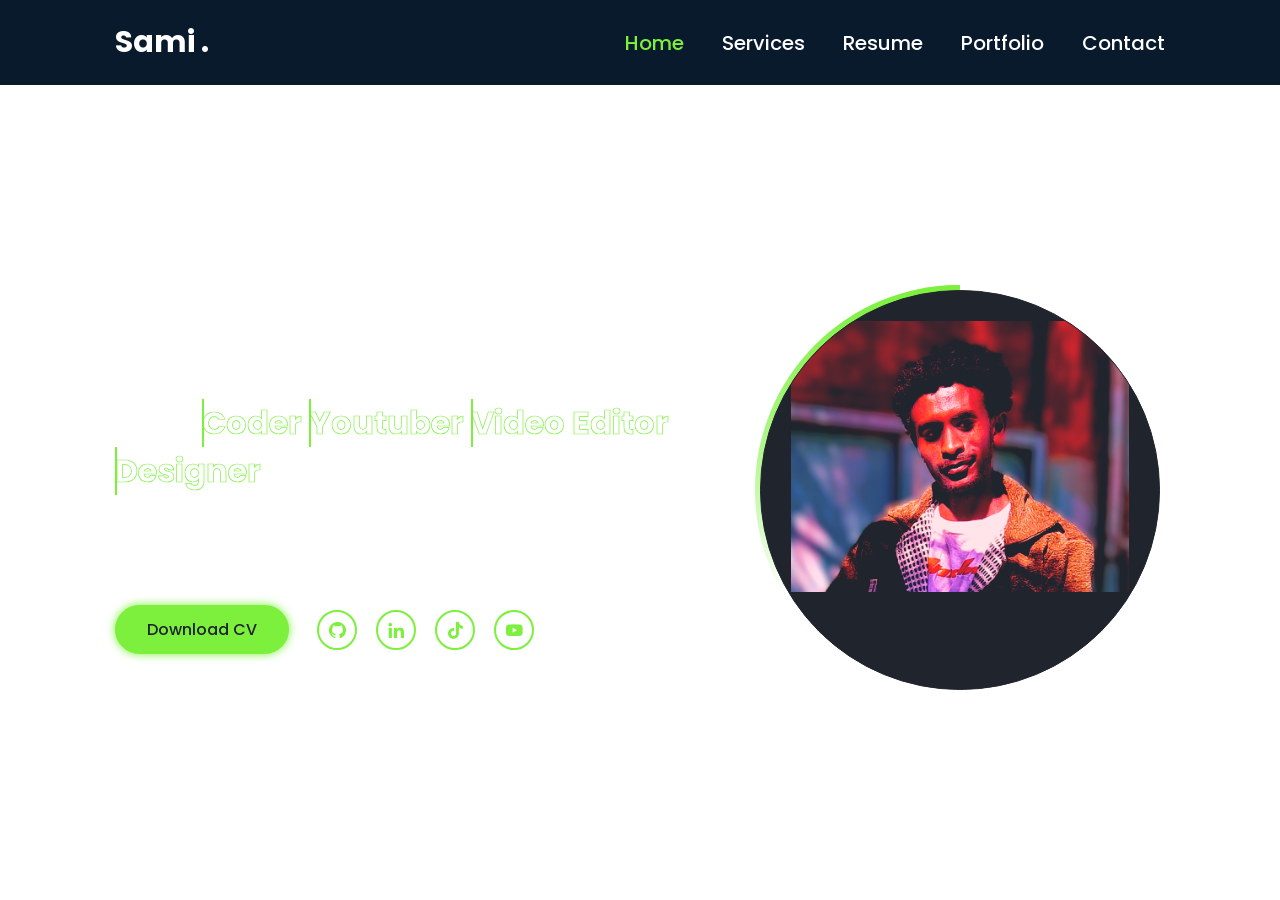
<file: index.html>
<!DOCTYPE html>
<html lang="en">
    <head>
        <meta charset="utf-8">
        <meta http-equiv="X-UA-Compatabile" content="IE=edge">
        <meta name="viewport" content="width=device-width, initial-scale=1.0"> 
        <title>complete portfolio</title>
        <link href='https://unpkg.com/boxicons@2.1.4/css/boxicons.min.css' rel='stylesheet'>
        <link rel="stylesheet" href="final.css">

         <link
      rel="stylesheet"
      href="https://unpkg.com/boxicons@2.1.4/css/boxicons.min.css"
      />
    </head>
     <body>
      
        <header class="active">
            <a href="#" class="logo">Sami .</a>
            <i class='bx bx-menu' id="menu-icon"></i>
            <nav>
                <a href="#" class="active">Home</a>
                 <a href="#">Services</a>
                 <a href="#">Resume</a>
                 <a href="#">Portfolio</a>
                   <a href="#">Contact</a> 
            </nav>
        </header>
        <!--bars background -->
        <div class="bars-box">
          <div class="bar" style="--i:6;"></div>
          <div class="bar" style="--i:5;"></div> 
          <div class="bar" style="--i:4;"></div> 
          <div class="bar" style="--i:3;"></div> 
          <div class="bar" style="--i:2;"></div>
          <div class="bar" style="--i:1;"></div>    
        </div>

        <!-- home section --->

         <section class="home active">
           <div class="home-detail">
            <h1>SAMUEL SOLOMON</h1>
            <h2>I'm a 
                 <span style="--i:4;" data-text="Coder">Coder</span>
                 <span style="--i:3;" data-text="Youtuber">Youtuber</span>
                 <span style="--i:2;" data-text="Video Editor">Video Editor</span>
                 <span style="--i:1;" data-text="Designer">Designer</span>
            </h2>
            <p> I Design and Build simple, clear, and user friendly
                 websites using modern web technologies. 
               I am passionate about learning web Development and improving
                 my Skill by creating real projects.
            </p> 

            <!--botton section-->

            <div class="btn-form">
                <a href="#" class="btn">Download CV</a>
             <div class="form">
                <a href="https://github.com/Sami-OG"><i class='bx bxl-github'></i></a>
                <a href="https://www.linkedin.com/in/samuel-solomon-95729233b" target="_blank"><i class="bx bxl-linkedin"></i></a>
                <a href="https://www.tiktok.com/@samitech37"><i class='bx bxl-tiktok'></i></a>
                <a href="#"><i class='bx bxl-youtube'></i></a>
            </div>
           </div> 
           </div>

           <div class="home-img">
            <div class="img-box">
                <div class="img-item">
                    <img src="my profile photo.png" alt="">
                        
                </div>
            </div>
           </div>
         </section>

         <!--services section-->
         <section class="Services">
         <h2 class="heading"> My <span>Services</span></h2>
         <div class="services-container">
            <div class="services-box">
                <div class="icon">
                    <i class='bx bx-code-alt'></i>
                <a href="#"><i class="bx bx-arrow-back"></i></a>
                </div>
                <h3>Web Development</h3>
                <p> I create responsive and modern websites using HTML,
                    CSS, JavaScript and modern web technologies.
                </p>
            </div>

            <div class="services-box">
                <div class="icon">
                    <i class="bx bxs-paint"></i>
                    <a href="#"><i class="bx bx-arrow-back"></i></a>
                </div>
                <h3>UI/UX Design</h3>
                <p> I design clean and user-friendly interfaces
                    focused on good user experience.
                </p>
            </div>

              <div class="services-box">
                <div class="icon">
                    <i class="bx bx-palette"></i>
                    <a href="#"><i class="bx bx-arrow-back"></i></a>
                </div>
                <h3>Graphic Design</h3>
                <p> I am a passionate Graphic Design focused on
          building clean and user friendly websites. <br> I enjoy learning new
          technologies every day and i improve my coding Skill day to day
                </p>
            </div>
              <div class="services-box">
                <div class="icon">
                    <i class="bx bx-trending-up"></i>
                    <a href="#"><i class="bx bx-arrow-back"></i></a>
                </div>
                <h3>SEO</h3>
                <p> I am a passionate On new focused on
          building clean and user friendly websites. <br> I enjoy learning new
          technologies every day and i improve my coding Skill day to day
                </p>
            </div>
              <div class="services-box">
                <div class="icon">
                    <i class="bx bxs-slideshow"></i>
                    <a href="#"><i class="bx bx-arrow-back"></i></a>
                </div>
                <h3>Video Editing</h3>
                <p> I am a passionate with in best video editor focused on
          building clean and user friendly websites. <br> I enjoy learning new
          technologies every day and i improve my coding Skill day to day
                </p>
            </div>
              <div class="services-box">
                <div class="icon">
                    <i class="bx bx-camera"></i>
                    <a href="#"><i class="bx bx-arrow-back"></i></a>
                </div>
                <h3>Photography</h3>
                <p> I am a passionate by photo grapher focused on
          building clean and user friendly websites. <br> I enjoy learning new
          technologies every day and i improve my coding Skill day to day
                </p>
            </div>

         </div>
         </section>
         <!--resume section-->
         <section class="Resume">
            <div class="resume-container">
                <div class="resume-box">
                    <h2>Wy Hire Me</h2>
                    <p>I am a dedicated developer who learns continuously
                        and builds projects to improve my programming skills.
                    </p>
                    <button class="resume-btn active">Experience</button>
                     <button class="resume-btn">Education</button>
                      <button class="resume-btn">Skills</button>
                       <button class="resume-btn">About Me</button>
                </div>

                <div class="resume-box">
                    <div class="resume-detail Experience active">
                        <h2 class="heading">My <span>Experience</span></h2>
                        <div class="resume-list">
                            <div class="resume-item">
                                <p class="year">2016-present</p>
                                <h3>Frontend Developer</h3>
                                <p> I am a passionate web Developer and Frontend Developer focused on
                                       building clean and user friendly websites. 
                                    I enjoy learning new technologies every day and i improve my coding Skill day to day</p>
                            </div>

                             <div class="resume-item">
                                <p class="year">2017-2018</p>
                                <h3>Full Stack Developer</h3>
                            </div>

                             <div class="resume-item">
                                <p class="year">2018-present</p>
                                <h3>Backend Developer</h3>
                            </div>

                             <div class="resume-item">
                                <p class="year">2017-2018</p>
                                <h3>UI/UX Designer</h3>
                            </div>

                             <div class="resume-item">
                                <p class="year">2017-present</p>
                                <h3>Video Editor</h3>
                            </div>
                        </div>
                    </div>

                     <div class="resume-detail Education">
                        <h2 class="heading">My <span>Education</span></h2>
                        <div class="resume-list">
                            <div class="resume-item">
                                <p class="year">2017</p>
                                <h3>Programming Course</h3>
                                <p class="company">Dire dawa University</p>
                            </div>
                             <div class="resume-item">
                                <p class="year">2017</p>
                                <h3>Web Development bootcamp</h3>
                                <p class="company">Online Course</p>
                            </div>
                             <div class="resume-item">
                                <p class="year">2018</p>
                                <h3>Certified Programming</h3>
                                <p class="company">Online Course</p>
                            </div>
                             <div class="resume-item">
                                <p class="year">2015-present</p>
                                <h3>Bachelor of Softwere Enginering</h3>
                                <p class="company">Dire dawa University</p>
                            </div>
                        </div>
                    </div>
                     <div class="resume-detail Skills">
                        <h2 class="heading">My <span>Skills</span></h2>
                        <div class="resume-list">
                            <div class="resume-item">
                                  <i class="bx bxl-html5"></i>
                                <span>HTML</span>
                            </div>
                            <div class="resume-item">
                                <i class='bx bxl-css3'></i>
                                <span>CSS</span>
                            </div>
                            <div class="resume-item">
                                 <i class="bx bxl-javascript"></i>
                                <span>JavaScript</span>
                            </div>
                            <div class="resume-item">
                                 <i class='bx bxl-react'></i>
                                <span>React.js</span>
                            </div>
                            <div class="resume-item">
                                 <i class='bx bxl-tailwind-css'></i>
                                <span>Tailwind CSS</span>
                            </div>
                            <div class="resume-item">
                                 <i class='bx bxl-mongodb'></i>
                                <span>mongoDB</span>
                            </div>
                            <div class="resume-item">
                                 <i class='bx bxl-nodejs'></i>
                                <span>Node.js</span>
                            </div>
                            <div class="resume-item">
                                 <i class="bx bxl-vuejs"></i>
                                <span>Vue.js</span>
                            </div>
                        </div>
                    </div>
                     <div class="resume-detail about">
                        <h2 class="heading">About <span>Me</span></h2>
                        <div class="resume-list">
                             <div class="resume-item">
                                <p>Name <span>Samuel Solomon</span></p>
                            </div>
                             <div class="resume-item">
                                <p>Gender <span>Male</span></p>
                            </div>
                             <div class="resume-item">
                                <p>Age <span>22 year</span></p>
                            </div>
                             <div class="resume-item">
                                <p>Status <span>Single(not married)</span></p>
                            </div>
                             <div class="resume-item">
                                <p>City <span>Addis Ababa</span></p>
                            </div>
                             <div class="resume-item">
                                <p>Nationality <span>Ethiopian </span></p>
                            </div>
                             <div class="resume-item">
                                <p>Experience <span>2+ year</span></p>
                            </div>
                             <div class="resume-item">
                                <p>Full time <span>Available</span></p>
                            </div>
                             <div class="resume-item">
                                <p>Freelance <span>Available</span></p>
                            </div>
                             <div class="resume-item">
                                <p>Phone <span>+251937868247</span></p>
                            </div>
                             <div class="resume-item">
                                <p>Email <span>Samuelsolomon1773@gmail.com</span></p>
                            </div>
                             <div class="resume-item">
                                <p>Languages <span>English, Amharic, Oromic etc</span></p>
                            </div>
                        </div>
                    </div>

                </div>
            </div>

         </section>

         <!--portifolio section-->
         <section class="portfolio ">
            <h2 class="heading">Latest <span>Project</span></h2>
            <div class="portfolio-container">
                <div class="portfolio-box">
                    <div class="portfolio-detail active">
                        <p class="numb">01</p>
                        <h3>Frontend Project</h3>
                        <p>I am a dedicated developer who learns continuously
                           and builds projects to improve my programming skills.</p>
                        <div class="tech">
                            <p>HTML, CSS, JavaScript</p>
                        </div>
                        <div class="live-github">
                            <a href="#"><i class='bx bx-arrow-back'></i><span>Live Project</span></a>
                            <a href="#"><i class='bx bxl-github'></i><span>Github Repository</span></a>
                        </div>
                        </div>

                     <div class="portfolio-detail">
                        <p class="numb">02</p>
                         <h3>full Stack</h3>
                        <p>I am a dedicated developer who learns continuously
                           and builds projects to improve my programming skills.</p>
                        <div class="tech">
                            <p>mongoDB, Express.js, React.js, Node.js</p>
                        </div>
                        <div class="live-github">
                            <a href="#"><i class='bx bx-arrow-back'></i><span>Live Project</span></a>
                            <a href="#"><i class='bx bxl-github'></i><span>Github Repository</span></a>
                        </div>
                    </div>

                     <div class="portfolio-detail">
                        <p class="numb">03</p>
                         <h3>Frontend Project</h3>
                        <p>I am a dedicated developer who learns continuously
                           and builds projects to improve my programming skills.</p>
                        <div class="tech">
                            <p>React.js, Tailwind CSS/p>
                        </div>
                        <div class="live-github">
                            <a href="#"><i class='bx bx-arrow-back'></i><span>Live Project</span></a>
                            <a href="#"><i class='bx bxl-github'></i><span>Github Repository</span></a>
                        </div>
                    </div>
 
                     <div class="portfolio-detail">
                        <p class="numb">04</p>
                         <h3>full Stack Project</h3>
                        <p>I am a dedicated developer who learns continuously
                           and builds projects to improve my programming skills.</p>
                        <div class="tech">
                            <p>mongoDB, Express.js, Angular.js, Node.js</p>
                        </div>
                        <div class="live-github">
                            <a href="#"><i class='bx bx-arrow-back'></i><span>Live Project</span></a>
                            <a href="#"><i class='bx bxl-github'></i><span>Github Repository</span></a>
                        </div>
                    </div>

                     <div class="portfolio-detail">
                        <p class="numb">05</p>
                         <h3>Frontend Project</h3>
                        <p>I am a dedicated developer who learns continuously
                           and builds projects to improve my programming skills.</p>
                        <div class="tech">
                            <p>Vue.js, Tailwind CSS</p>
                        </div>
                        <div class="live-github">
                            <a href="#"><i class='bx bx-arrow-back'></i><span>Live Project</span></a>
                            <a href="#"><i class='bx bxl-github'></i><span>Github Repository</span></a>
                        </div>
                    </div>

                     <div class="portfolio-detail">
                        <p class="numb">06</p>
                         <h3>Full Stack Project</h3>
                        <p>I am a dedicated developer who learns continuously
                            and builds projects to improve my programming skills.</p>
                        <div class="tech">
                            <p>mongoDB, Express.js, Vue.js, Node.js</p>
                        </div>
                        <div class="live-github">
                            <a href="#"><i class='bx bx-arrow-back'></i><span>Live Project</span></a>
                            <a href="#"><i class='bx bxl-github'></i><span>Github Repository</span></a>
                        </div>
                    </div>
                </div>
                </div>
                <div class="portfolio-box">

                    <div class="portfolio-carousel">
                        <div class="img-slide">
                            <div class="img-item">
                                <img src="my logo .png" alt="">
                            </div>
                            <div class="img-item">
                                <img src="my logo .png" alt="">
                            </div>
                            <div class="img-item">
                                <img src="my logo .png" alt="">
                            </div>
                            <div class="img-item">
                                <img src="my logo .png" alt="">
                            </div>
                            <div class="img-item">
                                <img src="my logo .png" alt="">
                            </div>
                            <div class="img-item">
                                <img src="my logo .png" alt="">
                            </div>
                        </div>
                    </div>
                    <div class="navigation">
                     <button class="arrow-left  disabled"><i class='bx bx-chevron-left'></i></button>
                     <button class="arrow-right"><i class='bx bx-chevron-right'></i></button>   
                    </div>
                </div>
            </div>
         </section>

         <!--contact section-->
         <section class="Contact">
            <div class="contact-container">
                <div class="contact-box">
                    <h2>Let's work Together</h2>
                    <p class="desc">I am available for freelance projects,
                                     collaboration and developer opportunities.</p>
                        <div class="contact-detail">
                                <i class='bx bxs-phone'></i>
                                 <div class="detail">
                                <p>Phone</p>
                                <p>(+251) 937 868 247</p>
                            </div>
                        </div>
                          <div class="contact-detail">
                          <i class='bx bxs-envelope'></i>
                              <div class="detail"> 
                                <p>Email</p>
                                <p>Samuelsolomon1773@gmail.com</p>
                            </div>
                        </div>
                         <div class="contact-detail">
                                <i class='bx bxs-map'></i>
                                <div class="detail"> 
                                    <p>Address</p>
                                <p>Ethiopia</p>
                            </div>
                        </div>
                </div>
                <div class="contact-box">
                   <form action="https://formspree.io/f/xnjeqvje" method="POST">
                    <h2 class="heading">Contact <span>Me!</span></h2>
                    <div class="field-box">
                        <input type="text" name="name" placeholder="Full Name" required>
                        <input type="email" name="email" placeholder="Email Address" required>
                        <input type="number" name="numb" placeholder="Phone Number" required>
                       <input type="text" name="subject" placeholder="Email Subject" required>
                        <textarea name="Message"  placeholder="Your Message" required></textarea>
                    </div>
                    <button type="submit" class="btn">Send Message </button>
                   </form>
                </div>
            </div>
         </section>

         <!--custom js-->
         <script src="final.js"></script>
    </body>

</html>
</file>
<file: final.css>
@import url('https://fonts.googleapis.com/css2?family=poppins::wght@400;500;700&display=swap');
* {
    margin: 0;
    padding: 0;
    box-sizing: border-box;
    text-decoration: none;
    border: none;
    outline: none;
    font-family: "poppins",sans-serif;
}
:root {
    --bg-color: #1f242d;
    --second-bg-color:#323946;
    --main-color:#7cf03d;
    --white-color:#fff;
    --disabled-color:#fff3;

}
html {
    font-size: 62.5%;

}
body {
    color: var(--white-color );
}
header {
    position: fixed;
    top: 0;
    left: 0;
    width: 100%;
    padding: 2rem 9%;
     background: #081a2b;
     display: flex;
     justify-content: space-between;
     align-items: center;
     z-index: 100;
     visibility: hidden;
     opacity: 0;
}
header.active {
    animation: show-header 1.5s linear forwards;
    animation-delay: 1.2s;

}
@keyframes show-header {
    100% {
    visibility: visible;
    opacity: 1;
    
    }

}
.logo {
    font-size: 3rem;
    color: var(--white-color);
    font-weight: 700;

}
nav a {
    font-size: 2rem;
    color: var(--white-color);
    font-weight:500 ;
    margin-left: 3.5rem;
    transition: .5s;
}

nav a:hover,
nav a.active {
color: var(--main-color);


}

#menu-icon {
 font-size: 4rem;
display: none;
}
.bars-box {
    position: absolute;
    width: 100%;
    height: 100%;
    display: flex;

}
.bars-box .bar {
    width: 100%;
    height: 100%;
    background: #081a2b;
    animation: hide-bars .5s ease-in-out both;
    animation-delay: calc(.1s * var(--i));
}

@keyframes hide-bars {
    0% {
        transform: translateY(0);
    }
    100% {
        transform: translateY(-100%);
    }
}
.bars-box.active .bar {
animation: show-bars .5s ease-in-out both;
animation-delay: calc(.1s * var(--i));
}

@keyframes show-bars {
    0% {
        transform: translateY(-100%);
    }
    100% {
        transform: translateY(0);
    }
}

section {
    position: absolute;
    width: 100%;
    height: 100%;
    padding: 10rem 9% 2rem;
    visibility: hidden;
    opacity: 0;
    overflow: hidden;



}

section.active {
   animation: show-content 1.5s linear forwards;
   animation-delay: 1.6s;
}

@keyframes show-content {
    100% {
 visibility: visible;
    opacity: 1;
    overflow: auto;
 }
}
.home {
    display: flex;
    align-items: center;
    gap: 5rem;

}
.home-detail h1 {
    font-size: 55px;
}
.home-detail h2 {
    display: inline-block;
    font-size: 32px;
    margin-top: -10px;
}
.home-detail h2 span {
    position: relative;
    display: inline-block;
    color: transparent;
    -webkit-text-stroke: .07rem var(--main-color);
    animation: display-text 16s linear infinite ;
    animation-delay: calc(-4s * var(--i));

}
@keyframes display-text {
    25%, 100% {
        display: none;

    }

    
}
.home-detail h2 span::before {
    content: attr(data-text);
    position: absolute;
    width: 0;
    border-right: .2rem solid var(--main-color);
    color: var(--main-color);
    white-space: nowrap;
    overflow: hidden;
    animation: fill-text 4s linear infinite;

}
@keyframes fill-text {
    10%, 100% {
        width: 0;

    }
    70%,
 90% {
        width: 100%;
    }
    
}
.home-detail p {
    font-size: 1.6rem;
    margin: 1rem 0 2.5rem;

}
.home-detail .btn-form {
display: flex;
align-items: center;
}
.btn {
    display: inline-block;
    padding: 1rem 3rem;
    background: var(--main-color);
    border: .2rem solid var(--main-color);
    border-radius: 4rem;
    box-shadow: 0 0 1rem var(--main-color);
    font-size: 1.6rem;
    color: var(--bg-color);
    font-weight: 500;
    transition: .5s;
}
.btn:hover {
background: transparent;
color: var(--main-color); 
box-shadow: none;
}
.home-detail .btn-form .form {
    margin-left: 2rem;

}
.home-detail .btn-form .form a {
    display: inline-flex;
    padding: .8rem;
    border: .2rem solid var(--main-color);
    border-radius: 50%;
    font-size: 2rem;
    color: var(--main-color);
    margin: 0 .8rem;
    transition: .5s;
}
.home-detail .btn-form .form a:hover {
background: var(--main-color);
color: var(--bg-color);
box-shadow: 0 0 1rem var(--main-color);

}
.home-img .img-box {
    position: relative;
    width: 32vw;
    height: 32vw;
    border-radius: 50%;
    padding: .5rem;
    display: flex;
    justify-content: center;
    align-items: center;
    overflow: hidden;

}

.home-img .img-box::before,
.home-img .img-box::after {
    content: ' ';
    position: absolute;
    width: 50rem;
    height: 50rem;
    background: conic-gradient(transparent, transparent, transparent, var(--main-color));
    transform: rotate(0deg);
    animation: rotate-border 10s linear infinite;

}
.home-img .img-box::after {
    animation-delay: -5s;
}
@keyframes rotate-border {
    100% {
        transform: rotate(360deg);
    }
    
}
.home-img .img-box .img-item {
    position: relative;
    width: 100%;
    height: 100%;
    background: var(--bg-color);
    border-radius: 50%;
    border: .01rem solid var(--bg-color);
    display: flex;
    justify-content: center;
    z-index: 1;
    overflow: hidden;


}
 .home-img .img-box .img-item img {
    position: absolute;
    top: 3rem;
    display: block;
    width: 85%;
    object-fit: cover;
    mix-blend-mode: lighten;


 }

 .heading {
    font-size: 4.5rem;
    text-align: center;
    margin-bottom: 2rem;

 }

 .heading span {
    color: var(--main-color);


}
.services-container {
    display: grid;
    grid-template-columns: repeat(auto-fit, minmax(30rem, 1fr));
    gap: 2rem;

}
.services-container .services-box {
    padding: 3rem 2.5rem;
    background: var(--second-bg-color);
    border: .2rem solid var(--second-bg-color);
    border-radius: 1rem;
    transition: .5s;

}

.services-container .services-box:hover {
    border-color: var(--main-color);
    transform: scale(1.02);
    
}

.services-box .icon {
    display: flex;
    justify-content: space-between;
    align-items: center;

}
.services-box .icon i {
    font-size: 4.5rem;

}

.services-box:hover .icon  :not(a i) {
    color: var(--main-color);

}

.services-box .icon a {
    display: inline-flex;
    background: var(--white-color);
    border-radius: 50%;
    padding: 1rem;
    transition: .5s;
}

.services-box:hover .icon a {
    background: var(--main-color);

}
.services-box .icon a i {
    font-size: 3rem;
    color: var(--bg-color);
    transform: rotate(225deg);

}
.services-box .icon a:hover i {
    transform: rotate(180deg);
}
.services-box h3 {
    font-size: 3rem;
    margin: .5rem 0 2rem;

}

.services-box:hover h3 {
color: var(--main-color);

}
.services-box p {
    font-size: 1.6rem;

}

.resume-container {
    display: grid;
    grid-template-columns: 1fr 2fr;
    gap: 5rem;

}
.resume-box h2 {
    font-size: 4.5rem;

}
.resume-box p {
    font-size: 1.6rem;

}
.resume-box .desc {
    margin: 2rem 0 2.5rem ;
}
.resume-box .resume-btn {
    width: 100%;
    height: 5.3rem;
    background: var(--second-bg-color);
    border: .2rem solid var(--second-bg-color);
    font-size: 1.6rem;
    color: var(--white-color);
    font-weight: 500;
    margin-bottom: 2rem;
    border-radius: .8rem;
    cursor: pointer;

}

.resume-box .resume-btn.active {
    border-color: var(--main-color);
    color: var(--main-color);

}
.resume-detail {
    display: none;
}
.resume-detail.active {
  display: block;  
}
.resume-box .heading {
    font-size: 3.5rem;
    text-align: left;
}

.resume-list {
    display: grid;
    grid-template-columns: repeat(auto-fit, minmax(30rem, 1fr));
    gap: 2rem;
    height: 45rem;
    overflow: auto;

}

.resume-list::-webkit-scrollbar {
    width: .7rem;

}

.resume-list::-webkit-scrollbar-thumb {
    background: transparent;
    border-radius: 1rem;


}
.resume-list:hover::-webkit-scrollbar-thumb {
    background: var(--main-color);
}

.resume-list .resume-item {
    background: var(--second-bg-color);
    border-radius: .8rem;
    padding: 3rem 2.5rem;
    height: calc((45rem - 2rem) / 2);
    display: flex;
    flex-direction: column;
    justify-content: center;

}
.resume-list .year {
    color: var(--main-color);

}

.resume-item h3 {
    font-size: 2.2rem;

}

.resume-item .company {
    position: relative;
    margin-left: 2rem;
    margin-bottom: 2rem;

}
.resume-item .company::before {
    content: '';
    position: absolute;
    top: 50%;
    transform: translateY(-50%);
    padding: .5rem;
    background: var(--main-color);
    border-radius: 50%;
    margin-left: -2rem;

}

.resume-detail.Skills .resume-list {
    grid-template-columns: repeat(auto-fit, minmax(15rem, 1fr));
    height: auto;
    overflow: visible;

}
.resume-detail.Skills .resume-item {
    position: relative;
    align-items: center;
    height: auto;


}
.resume-detail.Skills .resume-item i {
    font-size: 8.5rem;
transition: .5s;

}
.resume-detail.Skills .resume-item:hover i {

    color: #c95d2e
}
.resume-detail.Skills .resume-item span {
    position: absolute;
    top: -20%;
    background: var(--white-color);
    color: var(--bg-color);
    font-size: 1.6rem;
    padding: .5rem 1rem;
    pointer-events: none;
    opacity: 0;
    transform: scale(.9);
    transition: .2s;

}
.resume-detail.Skills .resume-item:hover span {
top: -25%;
opacity: 1;
transform: scale(1);

}

.resume-detail.about .resume-list {
    height: auto;
    grid-template-columns: repeat(auto-fit,minmax(25rem, 1fr));
}

.resume-detail.about .resume-item {
    height: auto;
    padding: 0 0 .5rem;
    background: transparent;
}
.resume-detail.about .resume-item p {
    
    color: var(--main-color);
}
.resume-detail.about .resume-item p span {
    color: var(--white-color);
    margin-left: 1rem;
    font-size: 1.8rem;

}

.portfolio-container {
    display: grid;
    grid-template-columns: repeat(2, 1fr);
    gap: 3rem;


}

.portfolio-detail {
    display: none;

}
.portfolio-detail.active {
    display: block;

}

.portfolio-box .numb {
    font-size: 8rem;
    -webkit-text-stroke: .07rem var(--white-color);
    color: transparent;
    line-height: 1;

}

.portfolio-box h3 {
    font-size: 3.5rem;
    margin: .8rem 0 2rem;

}
.portfolio-box p {
    font-size: 1.6rem;

}

.portfolio-box .tech {
    margin: 2rem 0;
    color: var(--main-color);
    border-bottom: .1rem solid var(--white-color);
    padding: 2rem;

}

.portfolio-box .live-github a {
    position: relative;
    display: inline-flex;
    padding: 1.3rem;
    font-size: 3rem;
    color: var(--white-color);
    border-radius: 50%;
    background: var(--second-bg-color);
    transition: .5s;

}
.portfolio-box .live-github a:hover {
    color: var(--main-color);

}
.portfolio-box .live-github a:first-child {
    margin-right: 1.5rem;

}

.portfolio-box .live-github a:first-child i {
    transform: rotate(135deg);

}

.portfolio-box .live-github a span {
    position: absolute;
    top: -60%;
    left: 50%;
    transform: translateX(-50%) scale(.9);
    font-size: 1.6rem;
    white-space: nowrap;
    padding: .5rem 1rem;
    border-radius: .6rem;
    pointer-events: none;
    background: var(--white-color);
    color: var(--bg-color);
    opacity: 0;



}
.portfolio-box .live-github a:hover span {
    top: -70%;
    opacity: 1;
    transform: translateX(-50%) scale(1);
}
.portfolio-box .portfolio-carousel {
    width: 100%;
    height: 45rem;
    border-radius: 1rem;
    overflow: hidden;
    
}
.portfolio-carousel .img-slide {
   display: grid; 
   grid-auto-flow: column;
   grid-auto-columns: 100%;
   gap: 2rem;
   height: inherit;
   transition: .5s;

}
.portfolio-carousel .img-item {
    height: inherit;

}
.portfolio-carousel .img-item img {
    display: block;
    width: 100%;
    height: 100%;
    object-fit: cover;
    border-radius: 1rem;

}
.portfolio-box .navigation {
text-align: right;
margin-top: 2rem;

} 
.portfolio-box .navigation button {
    display: inline-flex;
    padding: .4rem;
    background: var(--second-bg-color);
    border: .2rem solid var(--main-color);
    border-radius: .6rem;
    font-size: 4rem;
    color: var(--main-color);
    cursor: pointer;


} 
.portfolio-box .navigation button.disabled {
    border-color: var(--second-bg-color);
    color: var(--disabled-color);
}
.portfolio-box .navigation .arrow-right {
    margin-left: 1.5rem;

}
.contact-container {
    display: grid;
    grid-template-columns: 1fr 1.3fr;
    gap: 3rem;
}

.contact-container .contact-box:first-child {
    align-self: center;
}
.contact-box h2 {
    font-size: 4.5rem;

}
.contact-box p {
    font-size: 1.6rem;

}

.contact-box .desc {
    margin: 1.5rem 0 2.5rem;
}
.contact-box .contact-detail {
    display: flex;
    align-items: center;
    margin: 2rem 0;
}
.contact-detail i {
    display: inline-flex;
    background: var(--second-bg-color);
    color: var(--main-color);
    font-size: 3rem;
    padding: 1.2rem;
    border-radius: .6rem;
    margin-right: 1.5rem;
}
.contact-detail .detail p:first-child {
    color: var(--main-color);

}
.contact-box form {
    background: var(--second-bg-color);
    padding: 2.5rem 3.5rem 3.5rem;
    border-radius: 1rem;
    text-align: center;

}
.contact-box .heading {
    font-size: 3.5rem;

}

.contact-box .field-box {
    display: grid;
    grid-template-columns: repeat(2, 1fr);
    gap: 2rem;
}

.contact-box .field-box input,
.contact-box .field-box textarea {
    padding: 1.5rem;
    background: var(--bg-color);
    border: .15rem solid var(--bg-color);
    border-radius: .6rem;
    font-size: 1.6rem;
    color: var(--white-color);


}
.contact-box .field-box textarea {
    grid-column: 1 / -1;
    height: 26rem;
    resize: none;

}
.contact-box .field-box input:focus
.contact-box .field-box textarea:focus {
    border-color: var(--main-color);
}

.contact-box .btn {
    margin-top: 2rem;
    cursor: pointer;
}

/* breakpoints */
@media screen and (max-width: 1200px) {
    html {
        font-size: 55%;

    }
}

@media screen and (max-width: 992x) {
    header {
        padding: 2rem 4%;
    }
    section {
        padding: 10rem 4% 2rem;
    }
}

@media screen and (max-width: 810px) {
    .contact-box .field-box {
        grid-template-columns: 1fr;
    }
}
@media screen and (max-width: 768px) {
    #menu-icon {
        display: block;
    }
    nav {
        position: absolute;
        top: 100%;
        left: 0;
        width: 100%;
        padding: 1rem 0;
        background: var(--bg-color);
        border-top: .1rem solid rgba(0, 0, 0, .2);
        box-shadow: 0 .5rem 1rem rgba(0, 0, 0, .2);
        text-align: center;
        display: none;
    }
   nav a {
    display: block;
    margin: 4rem 0;
   }

  nav.active {
    display: block;
  }
  nav a {
    display: block;
    margin: 4rem 0;
}
.home {
  flex-direction: column-reverse;  
  justify-content: center;
  gap: 2rem;

}
.home-img .img-box {
    width: 35rem;
    height: 35rem;

}
.resume-container,
.portfolio-container,
.contact-container {
    grid-template-columns: 1fr;
}
.resume-container {
    gap: 3rem;
 }
 .portfolio-container .portfolio-box:first-child {
    order: 1;
 }

 .contact-box .field-box {
    grid-template-columns: repeat(2, 1fr);
 }
}

@media screen and (max-width: 600px) {
    .home-img .img-box {
        width: 30rem;
        height: 30rem;
    }

    .contact-box .field-box {
        grid-template-columns: 1fr;
    }
}


@media screen and (max-width: 450px) {
    html { 
        font-size: 50%;

    }
}

@media screen and (max-width: 400px) {
    .home-detail,
    .resume-box h2,
    .resume-box .heading,
    .resume-box .desc,
    .resume-detail.about .resume-item {
        text-align: center;
    }

    .home-detail .btn-form {
        flex-direction: column-reverse;
    }
    .home-detail .btn-form .form {
        margin-left: 0;
        margin-bottom: 2rem;

    }
    .contact-box form {
        padding: 2.5rem 3rem 3.5rem;
    }

    .contact-box h2 {
        font-size: 3.5rem;
    }
}
</file>
<file: index/index/final.css>
@import url('https://fonts.googleapis.com/css2?family=poppins::wght@400;500;700&display=swap');
* {
    margin: 0;
    padding: 0;
    box-sizing: border-box;
    text-decoration: none;
    border: none;
    outline: none;
    font-family: "poppins",sans-serif;
}
:root {
    --bg-color: #1f242d;
    --second-bg-color:#323946;
    --main-color:#7cf03d;
    --white-color:#fff;
    --disabled-color:#fff3;

}
html {
    font-size: 62.5%;

}
body {
    color: var(--white-color );
}
header {
    position: fixed;
    top: 0;
    left: 0;
    width: 100%;
    padding: 2rem 9%;
     background: #081a2b;
     display: flex;
     justify-content: space-between;
     align-items: center;
     z-index: 100;
     visibility: hidden;
     opacity: 0;
}
header.active {
    animation: show-header 1.5s linear forwards;
    animation-delay: 1.2s;

}
@keyframes show-header {
    100% {
    visibility: visible;
    opacity: 1;
    
    }

}
.logo {
    font-size: 3rem;
    color: var(--white-color);
    font-weight: 700;

}
nav a {
    font-size: 2rem;
    color: var(--white-color);
    font-weight:500 ;
    margin-left: 3.5rem;
    transition: .5s;
}

nav a:hover,
nav a.active {
color: var(--main-color);


}

#menu-icon {
 font-size: 4rem;
display: none;
}
.bars-box {
    position: absolute;
    width: 100%;
    height: 100%;
    display: flex;

}
.bars-box .bar {
    width: 100%;
    height: 100%;
    background: #081a2b;
    animation: hide-bars .5s ease-in-out both;
    animation-delay: calc(.1s * var(--i));
}

@keyframes hide-bars {
    0% {
        transform: translateY(0);
    }
    100% {
        transform: translateY(-100%);
    }
}
.bars-box.active .bar {
animation: show-bars .5s ease-in-out both;
animation-delay: calc(.1s * var(--i));
}

@keyframes show-bars {
    0% {
        transform: translateY(-100%);
    }
    100% {
        transform: translateY(0);
    }
}

section {
    position: absolute;
    width: 100%;
    height: 100%;
    padding: 10rem 9% 2rem;
    visibility: hidden;
    opacity: 0;
    overflow: hidden;



}

section.active {
   animation: show-content 1.5s linear forwards;
   animation-delay: 1.6s;
}

@keyframes show-content {
    100% {
 visibility: visible;
    opacity: 1;
    overflow: auto;
 }
}
.home {
    display: flex;
    align-items: center;
    gap: 5rem;

}
.home-detail h1 {
    font-size: 55px;
}
.home-detail h2 {
    display: inline-block;
    font-size: 32px;
    margin-top: -10px;
}
.home-detail h2 span {
    position: relative;
    display: inline-block;
    color: transparent;
    -webkit-text-stroke: .07rem var(--main-color);
    animation: display-text 16s linear infinite ;
    animation-delay: calc(-4s * var(--i));

}
@keyframes display-text {
    25%, 100% {
        display: none;

    }

    
}
.home-detail h2 span::before {
    content: attr(data-text);
    position: absolute;
    width: 0;
    border-right: .2rem solid var(--main-color);
    color: var(--main-color);
    white-space: nowrap;
    overflow: hidden;
    animation: fill-text 4s linear infinite;

}
@keyframes fill-text {
    10%, 100% {
        width: 0;

    }
    70%,
 90% {
        width: 100%;
    }
    
}
.home-detail p {
    font-size: 1.6rem;
    margin: 1rem 0 2.5rem;

}
.home-detail .btn-form {
display: flex;
align-items: center;
}
.btn {
    display: inline-block;
    padding: 1rem 3rem;
    background: var(--main-color);
    border: .2rem solid var(--main-color);
    border-radius: 4rem;
    box-shadow: 0 0 1rem var(--main-color);
    font-size: 1.6rem;
    color: var(--bg-color);
    font-weight: 500;
    transition: .5s;
}
.btn:hover {
background: transparent;
color: var(--main-color); 
box-shadow: none;
}
.home-detail .btn-form .form {
    margin-left: 2rem;

}
.home-detail .btn-form .form a {
    display: inline-flex;
    padding: .8rem;
    border: .2rem solid var(--main-color);
    border-radius: 50%;
    font-size: 2rem;
    color: var(--main-color);
    margin: 0 .8rem;
    transition: .5s;
}
.home-detail .btn-form .form a:hover {
background: var(--main-color);
color: var(--bg-color);
box-shadow: 0 0 1rem var(--main-color);

}
.home-img .img-box {
    position: relative;
    width: 32vw;
    height: 32vw;
    border-radius: 50%;
    padding: .5rem;
    display: flex;
    justify-content: center;
    align-items: center;
    overflow: hidden;

}

.home-img .img-box::before,
.home-img .img-box::after {
    content: ' ';
    position: absolute;
    width: 50rem;
    height: 50rem;
    background: conic-gradient(transparent, transparent, transparent, var(--main-color));
    transform: rotate(0deg);
    animation: rotate-border 10s linear infinite;

}
.home-img .img-box::after {
    animation-delay: -5s;
}
@keyframes rotate-border {
    100% {
        transform: rotate(360deg);
    }
    
}
.home-img .img-box .img-item {
    position: relative;
    width: 100%;
    height: 100%;
    background: var(--bg-color);
    border-radius: 50%;
    border: .01rem solid var(--bg-color);
    display: flex;
    justify-content: center;
    z-index: 1;
    overflow: hidden;


}
 .home-img .img-box .img-item img {
    position: absolute;
    top: 3rem;
    display: block;
    width: 85%;
    object-fit: cover;
    mix-blend-mode: lighten;


 }

 .heading {
    font-size: 4.5rem;
    text-align: center;
    margin-bottom: 2rem;

 }

 .heading span {
    color: var(--main-color);


}
.services-container {
    display: grid;
    grid-template-columns: repeat(auto-fit, minmax(30rem, 1fr));
    gap: 2rem;

}
.services-container .services-box {
    padding: 3rem 2.5rem;
    background: var(--second-bg-color);
    border: .2rem solid var(--second-bg-color);
    border-radius: 1rem;
    transition: .5s;

}

.services-container .services-box:hover {
    border-color: var(--main-color);
    transform: scale(1.02);
    
}

.services-box .icon {
    display: flex;
    justify-content: space-between;
    align-items: center;

}
.services-box .icon i {
    font-size: 4.5rem;

}

.services-box:hover .icon  :not(a i) {
    color: var(--main-color);

}

.services-box .icon a {
    display: inline-flex;
    background: var(--white-color);
    border-radius: 50%;
    padding: 1rem;
    transition: .5s;
}

.services-box:hover .icon a {
    background: var(--main-color);

}
.services-box .icon a i {
    font-size: 3rem;
    color: var(--bg-color);
    transform: rotate(225deg);

}
.services-box .icon a:hover i {
    transform: rotate(180deg);
}
.services-box h3 {
    font-size: 3rem;
    margin: .5rem 0 2rem;

}

.services-box:hover h3 {
color: var(--main-color);

}
.services-box p {
    font-size: 1.6rem;

}

.resume-container {
    display: grid;
    grid-template-columns: 1fr 2fr;
    gap: 5rem;

}
.resume-box h2 {
    font-size: 4.5rem;

}
.resume-box p {
    font-size: 1.6rem;

}
.resume-box .desc {
    margin: 2rem 0 2.5rem ;
}
.resume-box .resume-btn {
    width: 100%;
    height: 5.3rem;
    background: var(--second-bg-color);
    border: .2rem solid var(--second-bg-color);
    font-size: 1.6rem;
    color: var(--white-color);
    font-weight: 500;
    margin-bottom: 2rem;
    border-radius: .8rem;
    cursor: pointer;

}

.resume-box .resume-btn.active {
    border-color: var(--main-color);
    color: var(--main-color);

}
.resume-detail {
    display: none;
}
.resume-detail.active {
  display: block;  
}
.resume-box .heading {
    font-size: 3.5rem;
    text-align: left;
}

.resume-list {
    display: grid;
    grid-template-columns: repeat(auto-fit, minmax(30rem, 1fr));
    gap: 2rem;
    height: 45rem;
    overflow: auto;

}

.resume-list::-webkit-scrollbar {
    width: .7rem;

}

.resume-list::-webkit-scrollbar-thumb {
    background: transparent;
    border-radius: 1rem;


}
.resume-list:hover::-webkit-scrollbar-thumb {
    background: var(--main-color);
}

.resume-list .resume-item {
    background: var(--second-bg-color);
    border-radius: .8rem;
    padding: 3rem 2.5rem;
    height: calc((45rem - 2rem) / 2);
    display: flex;
    flex-direction: column;
    justify-content: center;

}
.resume-list .year {
    color: var(--main-color);

}

.resume-item h3 {
    font-size: 2.2rem;

}

.resume-item .company {
    position: relative;
    margin-left: 2rem;
    margin-bottom: 2rem;

}
.resume-item .company::before {
    content: '';
    position: absolute;
    top: 50%;
    transform: translateY(-50%);
    padding: .5rem;
    background: var(--main-color);
    border-radius: 50%;
    margin-left: -2rem;

}

.resume-detail.Skills .resume-list {
    grid-template-columns: repeat(auto-fit, minmax(15rem, 1fr));
    height: auto;
    overflow: visible;

}
.resume-detail.Skills .resume-item {
    position: relative;
    align-items: center;
    height: auto;


}
.resume-detail.Skills .resume-item i {
    font-size: 8.5rem;
transition: .5s;

}
.resume-detail.Skills .resume-item:hover i {

    color: #c95d2e
}
.resume-detail.Skills .resume-item span {
    position: absolute;
    top: -20%;
    background: var(--white-color);
    color: var(--bg-color);
    font-size: 1.6rem;
    padding: .5rem 1rem;
    pointer-events: none;
    opacity: 0;
    transform: scale(.9);
    transition: .2s;

}
.resume-detail.Skills .resume-item:hover span {
top: -25%;
opacity: 1;
transform: scale(1);

}

.resume-detail.about .resume-list {
    height: auto;
    grid-template-columns: repeat(auto-fit,minmax(25rem, 1fr));
}

.resume-detail.about .resume-item {
    height: auto;
    padding: 0 0 .5rem;
    background: transparent;
}
.resume-detail.about .resume-item p {
    
    color: var(--main-color);
}
.resume-detail.about .resume-item p span {
    color: var(--white-color);
    margin-left: 1rem;
    font-size: 1.8rem;

}

.portfolio-container {
    display: grid;
    grid-template-columns: repeat(2, 1fr);
    gap: 3rem;


}

.portfolio-detail {
    display: none;

}
.portfolio-detail.active {
    display: block;

}

.portfolio-box .numb {
    font-size: 8rem;
    -webkit-text-stroke: .07rem var(--white-color);
    color: transparent;
    line-height: 1;

}

.portfolio-box h3 {
    font-size: 3.5rem;
    margin: .8rem 0 2rem;

}
.portfolio-box p {
    font-size: 1.6rem;

}

.portfolio-box .tech {
    margin: 2rem 0;
    color: var(--main-color);
    border-bottom: .1rem solid var(--white-color);
    padding: 2rem;

}

.portfolio-box .live-github a {
    position: relative;
    display: inline-flex;
    padding: 1.3rem;
    font-size: 3rem;
    color: var(--white-color);
    border-radius: 50%;
    background: var(--second-bg-color);
    transition: .5s;

}
.portfolio-box .live-github a:hover {
    color: var(--main-color);

}
.portfolio-box .live-github a:first-child {
    margin-right: 1.5rem;

}

.portfolio-box .live-github a:first-child i {
    transform: rotate(135deg);

}

.portfolio-box .live-github a span {
    position: absolute;
    top: -60%;
    left: 50%;
    transform: translateX(-50%) scale(.9);
    font-size: 1.6rem;
    white-space: nowrap;
    padding: .5rem 1rem;
    border-radius: .6rem;
    pointer-events: none;
    background: var(--white-color);
    color: var(--bg-color);
    opacity: 0;



}
.portfolio-box .live-github a:hover span {
    top: -70%;
    opacity: 1;
    transform: translateX(-50%) scale(1);
}
.portfolio-box .portfolio-carousel {
    width: 100%;
    height: 45rem;
    border-radius: 1rem;
    overflow: hidden;
    
}
.portfolio-carousel .img-slide {
   display: grid; 
   grid-auto-flow: column;
   grid-auto-columns: 100%;
   gap: 2rem;
   height: inherit;
   transition: .5s;

}
.portfolio-carousel .img-item {
    height: inherit;

}
.portfolio-carousel .img-item img {
    display: block;
    width: 100%;
    height: 100%;
    object-fit: cover;
    border-radius: 1rem;

}
.portfolio-box .navigation {
text-align: right;
margin-top: 2rem;

} 
.portfolio-box .navigation button {
    display: inline-flex;
    padding: .4rem;
    background: var(--second-bg-color);
    border: .2rem solid var(--main-color);
    border-radius: .6rem;
    font-size: 4rem;
    color: var(--main-color);
    cursor: pointer;


} 
.portfolio-box .navigation button.disabled {
    border-color: var(--second-bg-color);
    color: var(--disabled-color);
}
.portfolio-box .navigation .arrow-right {
    margin-left: 1.5rem;

}
.contact-container {
    display: grid;
    grid-template-columns: 1fr 1.3fr;
    gap: 3rem;
}

.contact-container .contact-box:first-child {
    align-self: center;
}
.contact-box h2 {
    font-size: 4.5rem;

}
.contact-box p {
    font-size: 1.6rem;

}

.contact-box .desc {
    margin: 1.5rem 0 2.5rem;
}
.contact-box .contact-detail {
    display: flex;
    align-items: center;
    margin: 2rem 0;
}
.contact-detail i {
    display: inline-flex;
    background: var(--second-bg-color);
    color: var(--main-color);
    font-size: 3rem;
    padding: 1.2rem;
    border-radius: .6rem;
    margin-right: 1.5rem;
}
.contact-detail .detail p:first-child {
    color: var(--main-color);

}
.contact-box form {
    background: var(--second-bg-color);
    padding: 2.5rem 3.5rem 3.5rem;
    border-radius: 1rem;
    text-align: center;

}
.contact-box .heading {
    font-size: 3.5rem;

}

.contact-box .field-box {
    display: grid;
    grid-template-columns: repeat(2, 1fr);
    gap: 2rem;
}

.contact-box .field-box input,
.contact-box .field-box textarea {
    padding: 1.5rem;
    background: var(--bg-color);
    border: .15rem solid var(--bg-color);
    border-radius: .6rem;
    font-size: 1.6rem;
    color: var(--white-color);


}
.contact-box .field-box textarea {
    grid-column: 1 / -1;
    height: 26rem;
    resize: none;

}
.contact-box .field-box input:focus
.contact-box .field-box textarea:focus {
    border-color: var(--main-color);
}

.contact-box .btn {
    margin-top: 2rem;
    cursor: pointer;
}

/* breakpoints */
@media screen and (max-width: 1200px) {
    html {
        font-size: 55%;

    }
}

@media screen and (max-width: 992x) {
    header {
        padding: 2rem 4%;
    }
    section {
        padding: 10rem 4% 2rem;
    }
}

@media screen and (max-width: 810px) {
    .contact-box .field-box {
        grid-template-columns: 1fr;
    }
}
@media screen and (max-width: 768px) {
    #menu-icon {
        display: block;
    }
    nav {
        position: absolute;
        top: 100%;
        left: 0;
        width: 100%;
        padding: 1rem 0;
        background: var(--bg-color);
        border-top: .1rem solid rgba(0, 0, 0, .2);
        box-shadow: 0 .5rem 1rem rgba(0, 0, 0, .2);
        text-align: center;
        display: none;
    }
   nav a {
    display: block;
    margin: 4rem 0;
   }

  nav.active {
    display: block;
  }
  nav a {
    display: block;
    margin: 4rem 0;
}
.home {
  flex-direction: column-reverse;  
  justify-content: center;
  gap: 2rem;

}
.home-img .img-box {
    width: 35rem;
    height: 35rem;

}
.resume-container,
.portfolio-container,
.contact-container {
    grid-template-columns: 1fr;
}
.resume-container {
    gap: 3rem;
 }
 .portfolio-container .portfolio-box:first-child {
    order: 1;
 }

 .contact-box .field-box {
    grid-template-columns: repeat(2, 1fr);
 }
}

@media screen and (max-width: 600px) {
    .home-img .img-box {
        width: 30rem;
        height: 30rem;
    }

    .contact-box .field-box {
        grid-template-columns: 1fr;
    }
}


@media screen and (max-width: 450px) {
    html { 
        font-size: 50%;

    }
}

@media screen and (max-width: 400px) {
    .home-detail,
    .resume-box h2,
    .resume-box .heading,
    .resume-box .desc,
    .resume-detail.about .resume-item {
        text-align: center;
    }

    .home-detail .btn-form {
        flex-direction: column-reverse;
    }
    .home-detail .btn-form .form {
        margin-left: 0;
        margin-bottom: 2rem;

    }
    .contact-box form {
        padding: 2.5rem 3rem 3.5rem;
    }

    .contact-box h2 {
        font-size: 3.5rem;
    }
}
</file>
